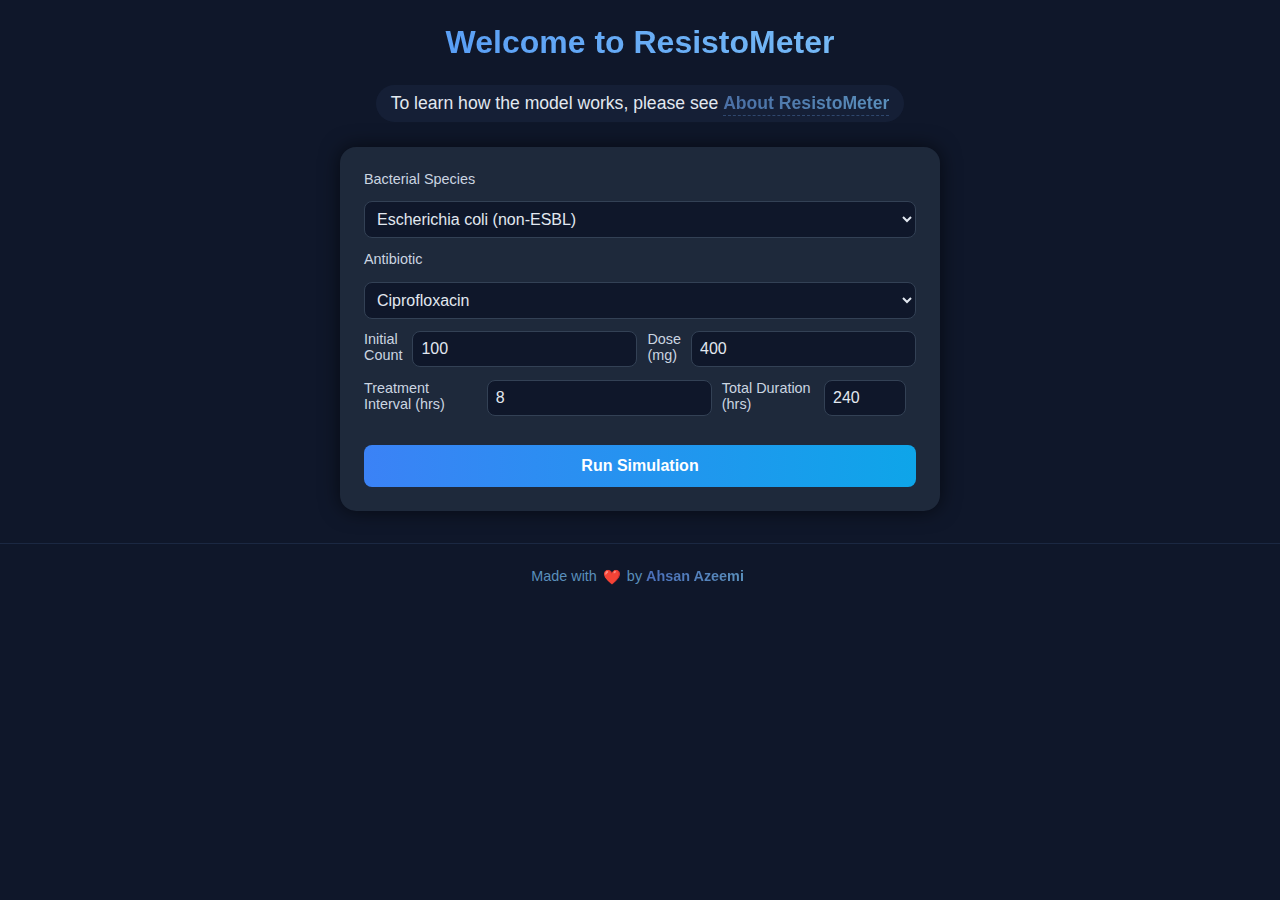
<file: index.html>
<!DOCTYPE html>
<html lang="en">

<head>
    <meta charset="UTF-8" />
    <meta name="viewport" content="width=device-width, initial-scale=1.0" />
    <title>ResistoMeter</title>
    <link rel="stylesheet" href="style/styles.css" />

    <!-- Font Awesome -->
    <link rel="stylesheet" href="https://site-assets.fontawesome.com/releases/v6.7.2/css/all.css">
    <link rel="stylesheet" href="https://site-assets.fontawesome.com/releases/v6.7.2/css/sharp-duotone-thin.css">
    <link rel="stylesheet" href="https://site-assets.fontawesome.com/releases/v6.7.2/css/sharp-duotone-solid.css">
    <link rel="stylesheet" href="https://site-assets.fontawesome.com/releases/v6.7.2/css/sharp-duotone-regular.css">
    <link rel="stylesheet" href="https://site-assets.fontawesome.com/releases/v6.7.2/css/sharp-duotone-light.css">
    <link rel="stylesheet" href="https://site-assets.fontawesome.com/releases/v6.7.2/css/sharp-thin.css">
    <link rel="stylesheet" href="https://site-assets.fontawesome.com/releases/v6.7.2/css/sharp-solid.css">
    <link rel="stylesheet" href="https://site-assets.fontawesome.com/releases/v6.7.2/css/sharp-regular.css">
    <link rel="stylesheet" href="https://site-assets.fontawesome.com/releases/v6.7.2/css/sharp-light.css">
</head>

<body>
    <div id="loader" class="loader">
        <p>🔬 Loading microbial data...</p>
        <p><em>Why don't bacteria ever get lonely? Because they divide!</em></p>
    </div>

    <div id="app" class="app hidden">
        <header>
            <h1 class="title">Welcome to ResistoMeter <i class="fa-solid fa-bacteria"></i></h1>
            <div class="about-link">
                <p>To learn how the model works, please see <a href="about.html"><b>About ResistoMeter</b></a></p>
            </div>
        </header>

        <section id="controls" class="controls">
            <label>Bacterial Species</label>
            <select id="species"></select>

            <!-- Antibiotic Dropdown -->
            <label>Antibiotic</label>
            <select id="antibiotic">
            </select>

            <div class="input-group">
                <label>Initial Count</label>
                <input type="number" id="initialCount" value="100" min="1" />
                <label>Dose (mg)</label>
                <input type="number" id="dose" value="400" min="1" />
            </div>

            <div class="input-group">
                <label>Treatment Interval (hrs)</label>
                <input type="number" id="interval" value="8" min="1" />
                <label>Total Duration (hrs)</label>
                <input type="number" id="duration" value="240" min="1" max="240" />
            </div>

            <button id="runButton" class="btn-run"><i class="fa-regular fa-play"></i> Run Simulation</button>
        </section>
        <footer class="footer">
            <div class="footer-content">
                Made with <span class="heart-emoji">❤️</span> by
                <a href="https://github.com/m4lf0rm3d" class="footer-link" target="_blank" rel="noopener noreferrer">Ahsan
                    Azeemi</a>
            </div>
        </footer>
    </div>

    <canvas id="simulationCanvas" class="hidden"></canvas>

    <div id="simControls" class="sim-controls hidden">
        <input type="range" id="timeRange" min="0" max="240" value="0" />
        <div class="sim-buttons">
            <button id="stopSim"><i class="fa-regular fa-stop"></i> Pause</button>
            <button id="download"><i class="fa-regular fa-download"></i> Download</button>
            <button id="endSim"><i class="fa-regular fa-xmark"></i> Close</button>
        </div>
    </div>
    

    <script src="libs/jspdf.umd.min.js"></script>
    <script src="js/simulation/growthModel.js"></script>
    <script src="js/simulation/dataManager.js"></script>
    <script src="js/simulation/engine.js"></script>
    <script src="js/ui/controls.js"></script>
    <script src="js/visualization/renderer.js"></script>
    <script src="js/export/exportPDF.js"></script>
    <script src="js/app.js"></script>
</body>

</html>
</file>
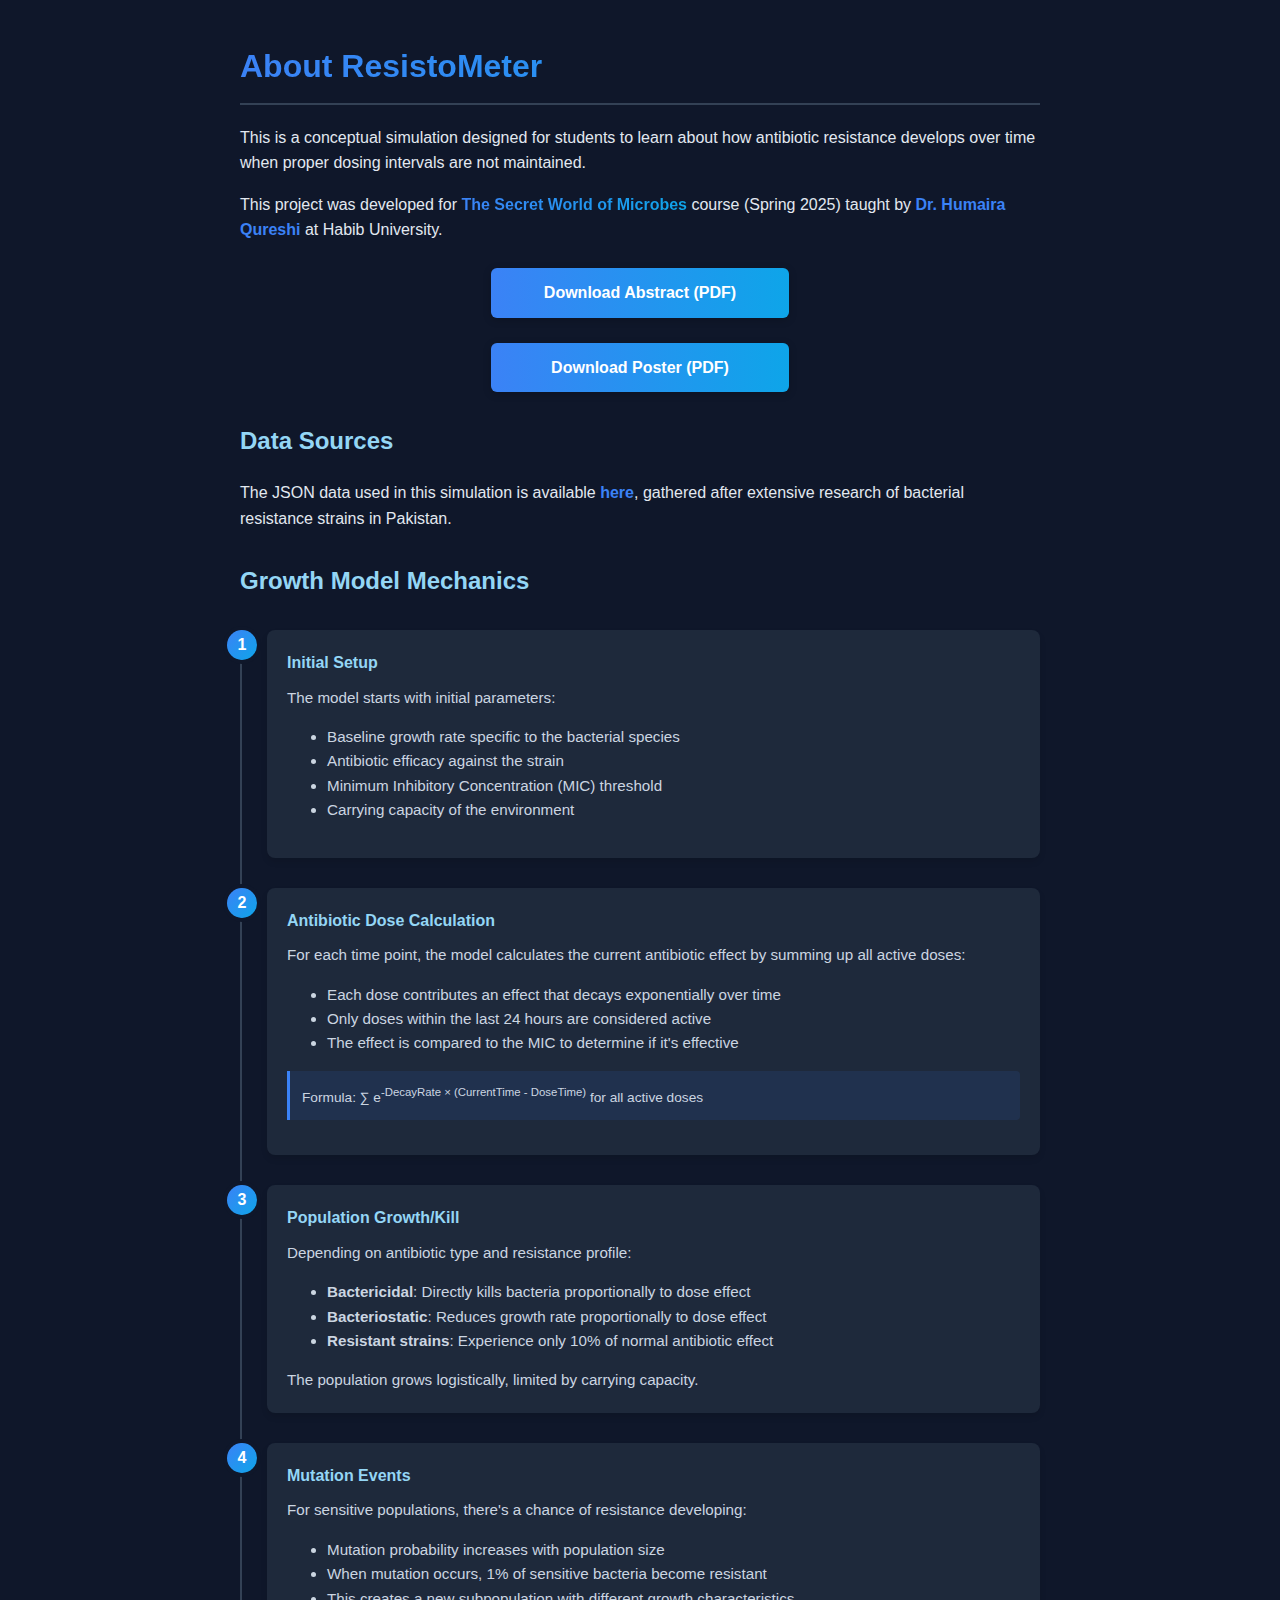
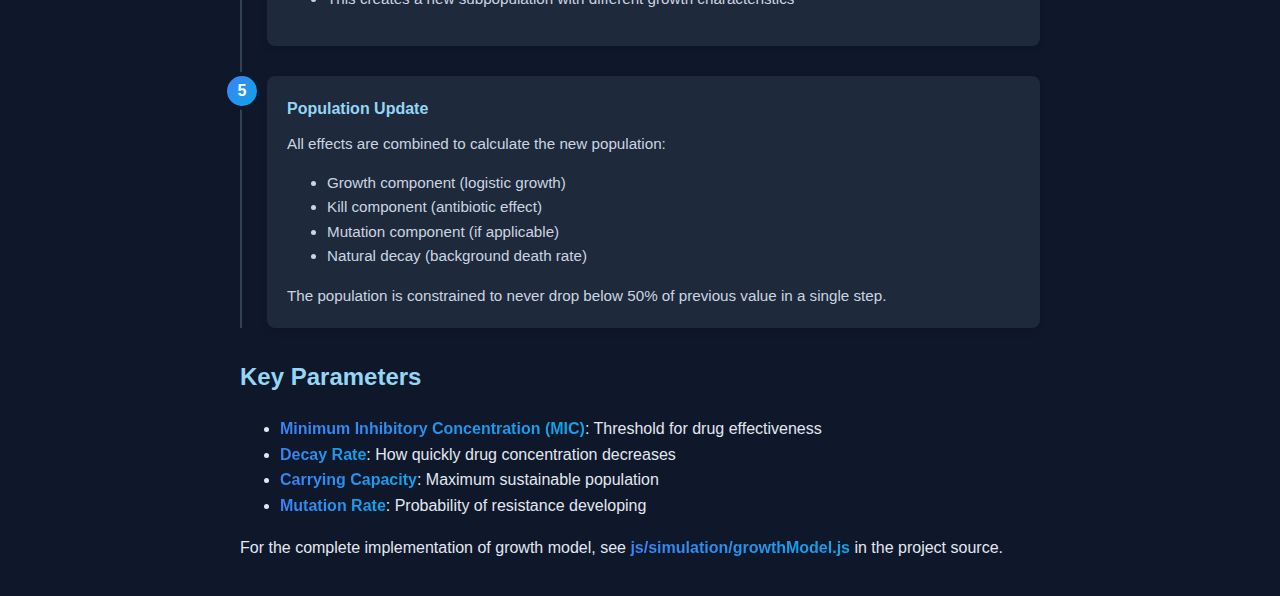
<file: about.html>
<!DOCTYPE html>
<html lang="en">

<head>
    <meta charset="UTF-8">
    <meta name="viewport" content="width=device-width, initial-scale=1.0">
    <title>About ResistoMeter</title>
    <style>
        body {
            font-family: 'Segoe UI', sans-serif;
            line-height: 1.6;
            max-width: 800px;
            margin: 0 auto;
            padding: 20px;
            color: #e2e8f0;
            background-color: #0f172a;
        }

        h1 {
            background: linear-gradient(90deg, #3b82f6, #0ea5e9);
            -webkit-background-clip: text;
            background-clip: text;
            color: transparent;
            border-bottom: 2px solid #334155;
            padding-bottom: 10px;
            margin-bottom: 20px;
        }

        h2 {
            color: #94d6f5;
            margin-top: 30px;
            font-weight: 600;
        }

        .highlight {
            background: linear-gradient(90deg, #3b82f6, #0ea5e9);
            -webkit-background-clip: text;
            background-clip: text;
            color: transparent;
            font-weight: bold;
        }

        a {
            color: #3b82f6;
            text-decoration: none;
            transition: all 0.3s ease;
        }

        a:hover {
            text-decoration: underline;
            text-shadow: 0 0 8px rgba(59, 130, 246, 0.3);
        }

        /* Timeline styling */
        .timeline {
            position: relative;
            margin: 30px 0;
            padding-left: 25px;
            border-left: 2px solid #334155;
        }

        .step {
            position: relative;
            margin-bottom: 30px;
            background-color: #1e293b;
            padding: 20px;
            border-radius: 8px;
            box-shadow: 0 4px 6px rgba(0, 0, 0, 0.1);
        }

        .step-number {
            position: absolute;
            left: -40px;
            top: 0;
            width: 30px;
            height: 30px;
            background: linear-gradient(135deg, #3b82f6, #0ea5e9);
            color: white;
            border-radius: 50%;
            display: flex;
            align-items: center;
            justify-content: center;
            font-weight: bold;
            box-shadow: 0 0 0 4px #0f172a;
        }

        .step-title {
            color: #94d6f5;
            margin-bottom: 10px;
            font-weight: 600;
        }

        .step-content {
            color: #cbd5e1;
            font-size: 0.95em;
        }

        .note {
            background-color: rgba(59, 130, 246, 0.1);
            border-left: 3px solid #3b82f6;
            padding: 12px;
            margin: 15px 0;
            font-size: 0.9em;
            border-radius: 0 4px 4px 0;
        }

        /* Fixed Download Button Styles */
        .download-container {
            text-align: center;
            margin: 25px 0;
        }

        #downloadPoster {
            display: inline-block;
            padding: 12px 24px;
            background: linear-gradient(90deg, #3b82f6, #0ea5e9);
            color: white;
            text-decoration: none;
            border-radius: 6px;
            font-weight: 600;
            transition: all 0.3s ease;
            box-shadow: 0 2px 8px rgba(0, 0, 0, 0.2);
            border: none;
            cursor: pointer;
            width: 250px;
        }

        #downloadPoster:hover {
            background: linear-gradient(90deg, #0ea5e9, #3b82f6);
            box-shadow: 0 4px 12px rgba(59, 130, 246, 0.3);
            transform: translateY(-2px);
        }
    </style>
    <!-- Font Awesome -->
    <link rel="stylesheet" href="https://site-assets.fontawesome.com/releases/v6.7.2/css/all.css">
    <link rel="stylesheet" href="https://site-assets.fontawesome.com/releases/v6.7.2/css/sharp-duotone-thin.css">
    <link rel="stylesheet" href="https://site-assets.fontawesome.com/releases/v6.7.2/css/sharp-duotone-solid.css">
    <link rel="stylesheet" href="https://site-assets.fontawesome.com/releases/v6.7.2/css/sharp-duotone-regular.css">
    <link rel="stylesheet" href="https://site-assets.fontawesome.com/releases/v6.7.2/css/sharp-duotone-light.css">
    <link rel="stylesheet" href="https://site-assets.fontawesome.com/releases/v6.7.2/css/sharp-thin.css">
    <link rel="stylesheet" href="https://site-assets.fontawesome.com/releases/v6.7.2/css/sharp-solid.css">
    <link rel="stylesheet" href="https://site-assets.fontawesome.com/releases/v6.7.2/css/sharp-regular.css">
    <link rel="stylesheet" href="https://site-assets.fontawesome.com/releases/v6.7.2/css/sharp-light.css">
</head>

<body>
    <h1>About ResistoMeter</h1>

    <p>This is a conceptual simulation designed for students to learn about how antibiotic resistance develops over time
        when proper dosing intervals are not maintained.</p>

    <p>This project was developed for <span class="highlight">The Secret World of Microbes</span> course (Spring 2025)
        taught by <a href="https://habib.edu.pk/SSE/humaira-qureshi/"><b>Dr. Humaira Qureshi</b></a>
        at Habib University.</p>

    <div class="download-container">
        <a id="downloadPoster" href="ResistoMeter Abstract.pdf" download target="_blank"><i
                class="fa-solid fa-arrow-down-to-line"></i> Download Abstract
            (PDF)</a>
    </div>

    <div class="download-container">
        <a id="downloadPoster" href="ResistoMeter Simulation Poster.pdf" download target="_blank"><i
                class="fa-solid fa-arrow-down-to-line"></i> Download Poster
            (PDF)</a>
    </div>

    <h2>Data Sources</h2>
    <p>The JSON data used in this simulation is available <a href="data/bacteria_data.json"><b>here</b></a>,
        gathered after extensive research of bacterial resistance strains in Pakistan.</p>

    <h2>Growth Model Mechanics</h2>

    <div class="timeline">
        <div class="step">
            <div class="step-number">1</div>
            <div class="step-title">Initial Setup</div>
            <div class="step-content">
                The model starts with initial parameters:
                <ul>
                    <li>Baseline growth rate specific to the bacterial species</li>
                    <li>Antibiotic efficacy against the strain</li>
                    <li>Minimum Inhibitory Concentration (MIC) threshold</li>
                    <li>Carrying capacity of the environment</li>
                </ul>
            </div>
        </div>

        <div class="step">
            <div class="step-number">2</div>
            <div class="step-title">Antibiotic Dose Calculation</div>
            <div class="step-content">
                For each time point, the model calculates the current antibiotic effect by summing up all active doses:
                <ul>
                    <li>Each dose contributes an effect that decays exponentially over time</li>
                    <li>Only doses within the last 24 hours are considered active</li>
                    <li>The effect is compared to the MIC to determine if it's effective</li>
                </ul>
                <div class="note">
                    Formula: ∑ e<sup>-DecayRate × (CurrentTime - DoseTime)</sup> for all active doses
                </div>
            </div>
        </div>

        <div class="step">
            <div class="step-number">3</div>
            <div class="step-title">Population Growth/Kill</div>
            <div class="step-content">
                Depending on antibiotic type and resistance profile:
                <ul>
                    <li><b>Bactericidal</b>: Directly kills bacteria proportionally to dose effect</li>
                    <li><b>Bacteriostatic</b>: Reduces growth rate proportionally to dose effect</li>
                    <li><b>Resistant strains</b>: Experience only 10% of normal antibiotic effect</li>
                </ul>
                The population grows logistically, limited by carrying capacity.
            </div>
        </div>

        <div class="step">
            <div class="step-number">4</div>
            <div class="step-title">Mutation Events</div>
            <div class="step-content">
                For sensitive populations, there's a chance of resistance developing:
                <ul>
                    <li>Mutation probability increases with population size</li>
                    <li>When mutation occurs, 1% of sensitive bacteria become resistant</li>
                    <li>This creates a new subpopulation with different growth characteristics</li>
                </ul>
            </div>
        </div>

        <div class="step">
            <div class="step-number">5</div>
            <div class="step-title">Population Update</div>
            <div class="step-content">
                All effects are combined to calculate the new population:
                <ul>
                    <li>Growth component (logistic growth)</li>
                    <li>Kill component (antibiotic effect)</li>
                    <li>Mutation component (if applicable)</li>
                    <li>Natural decay (background death rate)</li>
                </ul>
                The population is constrained to never drop below 50% of previous value in a single step.
            </div>
        </div>
    </div>

    <h2>Key Parameters</h2>
    <ul>
        <li><span class="highlight">Minimum Inhibitory Concentration (MIC)</span>: Threshold for drug effectiveness</li>
        <li><span class="highlight">Decay Rate</span>: How quickly drug concentration decreases</li>
        <li><span class="highlight">Carrying Capacity</span>: Maximum sustainable population</li>
        <li><span class="highlight">Mutation Rate</span>: Probability of resistance developing</li>
    </ul>

    <p>For the complete implementation of growth model, see <a href="js/simulation/growthModel.js" target="_blank"><span class="highlight">js/simulation/growthModel.js</span></a> in the project
        source.</p>
</body>

</html>
</file>
<file: style/styles.css>
/* styles/styles.css */

* {
    box-sizing: border-box;
    margin: 0;
    padding: 0;
    font-family: 'Segoe UI', sans-serif;
    box-sizing: border-box;
}

body {
    background-color: #0f172a;
    color: #e2e8f0;
    /* width: 100vw;
    height: 100vh; */
    overflow: auto;
}
/* Add this to your style/styles.css file */

/* About link styling */
.about-link {
    margin: 15px 0 25px;
    text-align: center;
    font-size: 1.1em;
}

.about-link p {
    margin: 0;
    padding: 8px 15px;
    display: inline-block;
    background-color: rgba(74, 111, 165, 0.1);
    border-radius: 20px;
}

.about-link a {
    color: #4a6fa5;
    text-decoration: none;
    font-weight: 600;
    transition: all 0.3s ease;
    background: linear-gradient(90deg, #4a6fa5, #5a8fbb);
    -webkit-background-clip: text;
    background-clip: text;
    color: transparent;
    padding: 2px 0;
    border-bottom: 1px dashed rgba(74, 111, 165, 0.5);
}

.about-link a:hover {
    border-bottom: 1px solid rgba(74, 111, 165, 0.8);
    text-shadow: 0 0 8px rgba(90, 143, 187, 0.2);
}

/* For the icon if you want to add one */
.about-link i {
    margin-right: 5px;
    color: #5a8fbb;
}

/* Footer Styles */
.footer {
    margin-top: 2rem;
    padding: 1.5rem 0;
    text-align: center;
    border-top: 1px solid rgba(74, 111, 165, 0.2);
    font-size: 0.9rem;
}

.footer-content {
    display: inline-block;
    color: #5a8fbb;
}

.footer-link {
    background: linear-gradient(90deg, #4a6fbb, #5a8fbb);
    -webkit-background-clip: text;
    background-clip: text;
    color: transparent;
    font-weight: 600;
    text-decoration: none;
    transition: all 0.2s ease;
    position: relative;
}

.footer-link:hover {
    text-shadow: 0 0 6px rgba(90, 143, 187, 0.3);
}

.footer-link::after {
    content: '';
    position: absolute;
    width: 100%;
    height: 1px;
    bottom: -1px;
    left: 0;
    background: linear-gradient(90deg, #4a6fbb, #5a8fbb);
    transform: scaleX(0);
    transform-origin: right;
    transition: transform 0.3s ease;
}

.footer-link:hover::after {
    transform: scaleX(1);
    transform-origin: left;
}

.heart-emoji {
    color: #e74c3c;
    display: inline-block;
    margin: 0 2px;
    animation: pulse 1.5s infinite;
    vertical-align: middle;
}

@keyframes pulse {
    0% {
        transform: scale(1);
    }

    50% {
        transform: scale(1.2);
    }

    100% {
        transform: scale(1);
    }
}

/* For better spacing between elements */
.footer a:first-of-type {
    margin-right: 0.3rem;
}

/* General layout */
/* body {
    font-family: Arial, sans-serif;
    background-color: #f5f5f5;
    position: relative;
    overflow: hidden;
} */

/* Background animation */
#app {
    position: relative;
}

.bacteria-icon {
    position: absolute;
    color: lightgray;
    font-size: 40px;
    animation: moveBacteria 10s linear infinite;
}

@keyframes moveBacteria {
    0% {
        top: 10%;
        left: 10%;
    }

    25% {
        top: 30%;
        left: 40%;
    }

    50% {
        top: 60%;
        left: 60%;
    }

    75% {
        top: 70%;
        left: 20%;
    }

    100% {
        top: 90%;
        left: 70%;
    }
}

.loader {
    display: flex;
    justify-content: center;
    align-items: center;
    flex-direction: column;
    height: 100vh;
    text-align: center;
}

/* Input controls layout */
.controls {
    display: flex;
    flex-direction: column;
    gap: 15px;
    margin: 20px;

}

.input-group {
    display: flex;
    justify-content: space-between;
}

.input-group label {
    margin-right: 10px;
}

.input-group input {
    flex: 1;
    margin-right: 10px;
}

/* Animation for the background bacteria */
#app .bacteria-icon {
    animation: moveBacteria 20s linear infinite;
}

/* Button styles */


/* Dropdown */
#species,
#antibiotic {
    padding: 8px;
    margin-top: 0px;
}

.hidden {
    display: none !important;
}

.title {
    text-align: center;
    font-size: 2rem;
    font-weight: bold;
    background: linear-gradient(45deg,
        #3b82f6,
        #94d6f5);
    -webkit-background-clip: text;
    -webkit-text-fill-color: transparent;
    margin: 1.5rem;
}

.controls {
    display: flex;
    flex-direction: column;
    gap: 0.8rem;
    max-width: 600px;
    margin: 1rem auto;
    background-color: #1e293b;
    padding: 1.5rem;
    border-radius: 1rem;
    box-shadow: 0 0 20px rgba(0, 0, 0, 0.6);
}

.controls label {
    font-size: 0.9rem;
    margin-bottom: 0.1rem;
    color: #cbd5e1;
}

.controls input,
.controls select {
    padding: 0.5rem;
    border-radius: 0.5rem;
    border: 1px solid #334155;
    background-color: #0f172a;
    color: #e2e8f0;
    font-size: 1rem;
}

.controls input:focus,
.controls select:focus {
    outline: none;
    border-color: #3b82f6;
    box-shadow: 0 0 0 2px rgba(59, 130, 246, 0.3);
}

.btn-run {
    background: linear-gradient(90deg, #3b82f6, #0ea5e9);
    border: none;
    padding: 0.75rem;
    font-weight: bold;
    color: white;
    font-size: 1rem;
    border-radius: 0.5rem;
    cursor: pointer;
    margin-top: 1rem;
}

.btn-run:hover {
    opacity: 0.9;
}

#loader {
    position: absolute;
    top: 0;
    left: 0;
    width: 100%;
    height: 100%;
    background: rgba(15, 23, 42, 0.9);
    display: flex;
    flex-direction: column;
    justify-content: center;
    align-items: center;
    backdrop-filter: blur(5px);
    z-index: 1000;
    color: white;
    font-size: 1.2rem;
    text-align: center;
}

canvas#simulationCanvas {
    position: absolute;
    top: 0;
    left: 0;
    width: 100vw;
    height: 100vh;
    background: #0f172a;
    z-index: 0;
}

.sim-controls {
    position: absolute;
    bottom: 1rem;
    width: 100%;
    display: flex;
    flex-direction: column;
    align-items: center;
    z-index: 100;
}

.sim-controls input[type="range"] {
    width: 80%;
    margin-bottom: 1rem;
}

.sim-buttons {
    display: flex;
    gap: 1rem;
}

.sim-buttons button {
    background: linear-gradient(90deg, #3b82f6, #0ea5e9);
    border: none;
    color: white;
    font-weight: bold;
    padding: 0.5rem 1rem;
    border-radius: 0.5rem;
    cursor: pointer;
    font-size: 0.9rem;
}

.sim-buttons button:hover {
    background-color: #2563eb;
}
</file>
